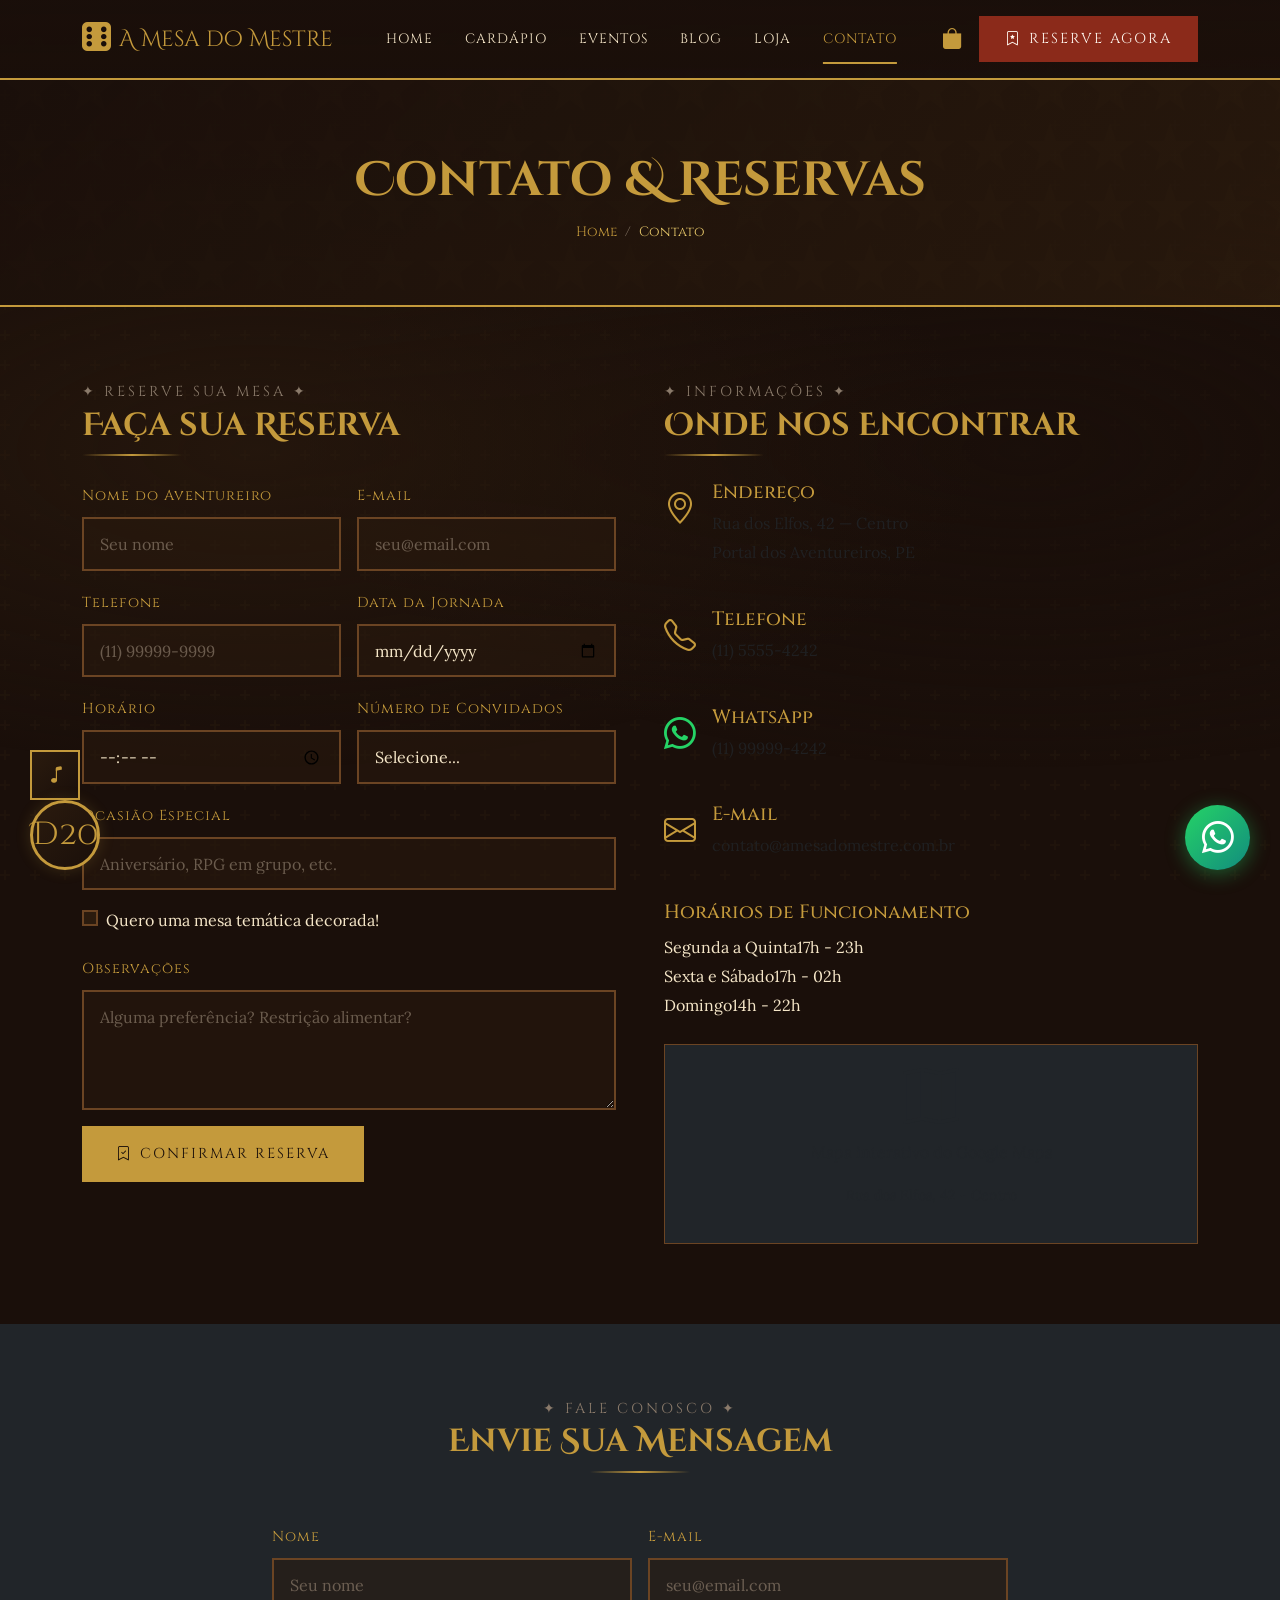
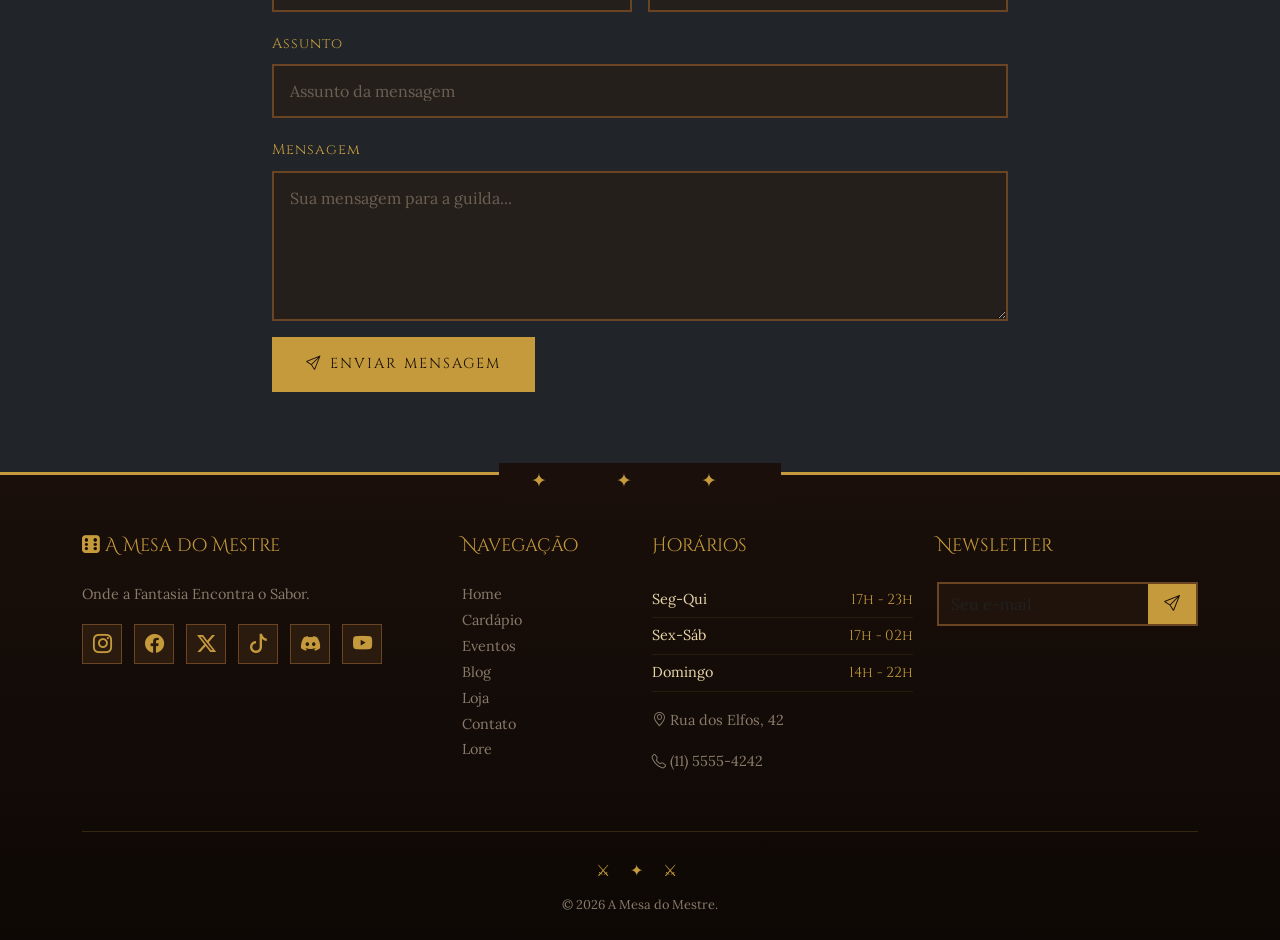
<file: a-mesa-do-mestre/contato.html>
<!DOCTYPE html>
<html lang="pt-BR">
<head>
  <meta charset="UTF-8">
  <meta name="viewport" content="width=device-width, initial-scale=1.0">
  <title>Contato — A Mesa do Mestre</title>
  <link rel="preconnect" href="https://fonts.googleapis.com">
  <link rel="preconnect" href="https://fonts.gstatic.com" crossorigin>
  <link href="https://fonts.googleapis.com/css2?family=Cinzel+Decorative:wght@400;700;900&family=Cinzel:wght@400;500;600;700&family=Lora:ital,wght@0,400;0,500;0,600;0,700;1,400;1,500&display=swap" rel="stylesheet">
  <link href="https://cdn.jsdelivr.net/npm/bootstrap@5.3.3/dist/css/bootstrap.min.css" rel="stylesheet">
  <link rel="stylesheet" href="https://cdn.jsdelivr.net/npm/bootstrap-icons@1.11.3/font/bootstrap-icons.min.css">
  <link rel="stylesheet" href="assets/css/style.css">
</head>
<body>

  <nav class="navbar navbar-expand-lg navbar-dark fixed-top">
    <div class="container">
      <a class="navbar-brand" href="index.html"><i class="bi bi-dice-6-fill"></i> A Mesa do Mestre</a>
      <button class="navbar-toggler" type="button" data-bs-toggle="collapse" data-bs-target="#navbarNav">
        <span class="navbar-toggler-icon"></span>
      </button>
      <div class="collapse navbar-collapse" id="navbarNav">
        <ul class="navbar-nav mx-auto">
          <li class="nav-item"><a class="nav-link" href="index.html">Home</a></li>
          <li class="nav-item"><a class="nav-link" href="cardapio.html">Cardápio</a></li>
          <li class="nav-item"><a class="nav-link" href="eventos.html">Eventos</a></li>
          <li class="nav-item"><a class="nav-link" href="blog.html">Blog</a></li>
          <li class="nav-item"><a class="nav-link" href="loja.html">Loja</a></li>
          <li class="nav-item"><a class="nav-link active" href="contato.html">Contato</a></li>
        </ul>
        <div class="d-flex align-items-center gap-2">
          <button class="cart-nav-btn position-relative" type="button" data-bs-toggle="offcanvas" data-bs-target="#cartOffcanvas">
            <i class="bi bi-bag-fill"></i>
            <span class="cart-count-badge" id="cartCount" style="display:none;">0</span>
          </button>
          <a href="contato.html" class="btn-medieval btn-medieval-red btn-navbar-reserva"><i class="bi bi-bookmark-star"></i> Reserve Agora</a>
        </div>
      </div>
    </div>
  </nav>

  <section class="page-header">
    <div class="container">
      <h1>Contato & Reservas</h1>
      <nav aria-label="breadcrumb">
        <ol class="breadcrumb">
          <li class="breadcrumb-item"><a href="index.html">Home</a></li>
          <li class="breadcrumb-item active">Contato</li>
        </ol>
      </nav>
    </div>
  </section>

  <section class="about-section">
    <div class="container">
      <div class="row g-5">
        <div class="col-lg-6">
          <div class="section-title text-start mb-4">
            <div class="section-rune">✦ Reserve Sua Mesa ✦</div>
            <h3>Faça sua Reserva</h3>
            <div class="section-divider" style="margin-left: 0;"></div>
          </div>

          <form class="form-medieval needs-validation" id="reservaForm" novalidate>
            <div class="row g-3">
              <div class="col-md-6">
                <label class="form-label">Nome do Aventureiro</label>
                <input type="text" class="form-control" placeholder="Seu nome" required>
                <div class="invalid-feedback">Informe seu nome.</div>
              </div>
              <div class="col-md-6">
                <label class="form-label">E-mail</label>
                <input type="email" class="form-control" placeholder="seu@email.com" required>
                <div class="invalid-feedback">Informe um e-mail válido.</div>
              </div>
              <div class="col-md-6">
                <label class="form-label">Telefone</label>
                <input type="tel" class="form-control phone-mask" placeholder="(11) 99999-9999" required>
                <div class="invalid-feedback">Informe seu telefone.</div>
              </div>
              <div class="col-md-6">
                <label class="form-label">Data da Jornada</label>
                <input type="date" class="form-control" id="reservaData" required>
                <div class="invalid-feedback">Selecione uma data.</div>
              </div>
              <div class="col-md-6">
                <label class="form-label">Horário</label>
                <input type="time" class="form-control" required>
                <div class="invalid-feedback">Selecione um horário.</div>
              </div>
              <div class="col-md-6">
                <label class="form-label">Número de Convidados</label>
                <select class="form-select" required>
                  <option value="">Selecione...</option>
                  <option>1</option><option>2</option><option>3</option><option>4</option>
                  <option>5</option><option>6</option><option>7</option><option>8</option>
                  <option>9</option><option>10</option>
                </select>
                <div class="invalid-feedback">Selecione o número.</div>
              </div>
              <div class="col-12">
                <label class="form-label">Ocasião Especial</label>
                <input type="text" class="form-control" placeholder="Aniversário, RPG em grupo, etc.">
              </div>
              <div class="col-12">
                <div class="form-check">
                  <input class="form-check-input" type="checkbox" id="mesaTematica">
                  <label class="form-check-label" for="mesaTematica">Quero uma mesa temática decorada!</label>
                </div>
              </div>
              <div class="col-12">
                <label class="form-label">Observações</label>
                <textarea class="form-control" rows="3" placeholder="Alguma preferência? Restrição alimentar?"></textarea>
              </div>
              <div class="col-12">
                <button class="btn-medieval btn-medieval-gold" type="submit">
                  <i class="bi bi-bookmark-check"></i> Confirmar Reserva
                </button>
              </div>
            </div>
          </form>
        </div>

        <div class="col-lg-6">
          <div class="section-title text-start mb-4">
            <div class="section-rune">✦ Informações ✦</div>
            <h3>Onde nos Encontrar</h3>
            <div class="section-divider" style="margin-left: 0;"></div>
          </div>

          <div class="d-flex mb-4">
            <i class="bi bi-geo-alt fs-2 me-3" style="color: var(--dourado);"></i>
            <div>
              <h5 class="mb-1">Endereço</h5>
              <p class="text-muted">Rua dos Elfos, 42 — Centro<br>Portal dos Aventureiros, PE</p>
            </div>
          </div>
          <div class="d-flex mb-4">
            <i class="bi bi-telephone fs-2 me-3" style="color: var(--dourado);"></i>
            <div>
              <h5 class="mb-1">Telefone</h5>
              <p class="text-muted">(11) 5555-4242</p>
            </div>
          </div>
          <div class="d-flex mb-4">
            <i class="bi bi-whatsapp fs-2 me-3" style="color: #25D366;"></i>
            <div>
              <h5 class="mb-1">WhatsApp</h5>
              <p class="text-muted">(11) 99999-4242</p>
            </div>
          </div>
          <div class="d-flex mb-4">
            <i class="bi bi-envelope fs-2 me-3" style="color: var(--dourado);"></i>
            <div>
              <h5 class="mb-1">E-mail</h5>
              <p class="text-muted">contato@amesadomestre.com.br</p>
            </div>
          </div>

          <div class="mt-4">
            <h5>Horários de Funcionamento</h5>
            <ul class="footer-hours list-unstyled">
              <li><span class="day">Segunda a Quinta</span><span class="time">17h - 23h</span></li>
              <li><span class="day">Sexta e Sábado</span><span class="time">17h - 02h</span></li>
              <li><span class="day">Domingo</span><span class="time">14h - 22h</span></li>
            </ul>
          </div>

          <div class="mt-4 p-3 bg-dark border" style="border-color: var(--marrom-claro) !important; min-height: 200px; display: flex; align-items: center; justify-content: center;">
            <div class="text-center text-muted">
              <i class="bi bi-map display-4 d-block mb-2"></i>
              <p>Mapa interativo do Google Maps</p>
              <p class="small">Rua dos Elfos, 42 - Centro</p>
            </div>
          </div>
        </div>
      </div>
    </div>
  </section>

  <section class="about-section bg-dark">
    <div class="container">
      <div class="section-title">
        <div class="section-rune">✦ Fale Conosco ✦</div>
        <h3>Envie Sua Mensagem</h3>
        <div class="section-divider"></div>
      </div>

      <div class="row justify-content-center">
        <div class="col-lg-8">
          <form class="form-medieval needs-validation" id="contatoForm" novalidate>
            <div class="row g-3">
              <div class="col-md-6">
                <label class="form-label">Nome</label>
                <input type="text" class="form-control" placeholder="Seu nome" required>
                <div class="invalid-feedback">Informe seu nome.</div>
              </div>
              <div class="col-md-6">
                <label class="form-label">E-mail</label>
                <input type="email" class="form-control" placeholder="seu@email.com" required>
                <div class="invalid-feedback">Informe um e-mail válido.</div>
              </div>
              <div class="col-12">
                <label class="form-label">Assunto</label>
                <input type="text" class="form-control" placeholder="Assunto da mensagem" required>
                <div class="invalid-feedback">Informe o assunto.</div>
              </div>
              <div class="col-12">
                <label class="form-label">Mensagem</label>
                <textarea class="form-control" rows="5" placeholder="Sua mensagem para a guilda..." required></textarea>
                <div class="invalid-feedback">Escreva sua mensagem.</div>
              </div>
              <div class="col-12">
                <button class="btn-medieval btn-medieval-gold" type="submit">
                  <i class="bi bi-send"></i> Enviar Mensagem
                </button>
              </div>
            </div>
          </form>
        </div>
      </div>
    </div>
  </section>

  <footer class="footer">
    <div class="container">
      <div class="row g-4">
        <div class="col-lg-4">
          <h5><i class="bi bi-dice-6-fill"></i> A Mesa do Mestre</h5>
          <p>Onde a Fantasia Encontra o Sabor.</p>
          <div class="footer-social">
            <a href="#"><i class="bi bi-instagram"></i></a>
            <a href="#"><i class="bi bi-facebook"></i></a>
            <a href="#"><i class="bi bi-twitter-x"></i></a>
            <a href="#"><i class="bi bi-tiktok"></i></a>
            <a href="#"><i class="bi bi-discord"></i></a>
            <a href="#"><i class="bi bi-youtube"></i></a>
          </div>
        </div>
        <div class="col-lg-2">
          <h5>Navegação</h5>
          <ul class="list-unstyled">
            <li><a href="index.html">Home</a></li>
            <li><a href="cardapio.html">Cardápio</a></li>
            <li><a href="eventos.html">Eventos</a></li>
            <li><a href="blog.html">Blog</a></li>
            <li><a href="loja.html">Loja</a></li>
            <li><a href="contato.html">Contato</a></li>
            <li><a href="lore.html">Lore</a></li>
          </ul>
        </div>
        <div class="col-lg-3">
          <h5>Horários</h5>
          <ul class="footer-hours list-unstyled">
            <li><span class="day">Seg-Qui</span><span class="time">17h - 23h</span></li>
            <li><span class="day">Sex-Sáb</span><span class="time">17h - 02h</span></li>
            <li><span class="day">Domingo</span><span class="time">14h - 22h</span></li>
          </ul>
          <p class="mt-2"><i class="bi bi-geo-alt"></i> Rua dos Elfos, 42</p>
          <p><i class="bi bi-telephone"></i> (11) 5555-4242</p>
        </div>
        <div class="col-lg-3">
          <h5>Newsletter</h5>
          <div class="footer-newsletter">
            <form id="newsletterForm2" class="input-group">
              <input type="email" class="form-control" placeholder="Seu e-mail" required>
              <button class="btn" type="submit"><i class="bi bi-send"></i></button>
            </form>
          </div>
        </div>
      </div>
      <div class="footer-bottom">
        <div class="footer-rune">⚔ ✦ ⚔</div>
        <p>&copy; 2026 A Mesa do Mestre.</p>
      </div>
    </div>
  </footer>

  <div class="offcanvas offcanvas-end cart-offcanvas" tabindex="-1" id="cartOffcanvas">
    <div class="offcanvas-header">
      <h5 class="offcanvas-title"><i class="bi bi-bag-fill"></i> Seu Inventário</h5>
      <button type="button" class="btn-close" data-bs-dismiss="offcanvas"></button>
    </div>
    <div class="offcanvas-body">
      <div id="cartEmpty" class="cart-empty"><i class="bi bi-backpack"></i><p>Inventário vazio.</p></div>
      <div id="cartItems"></div>
    </div>
    <div class="p-3 border-top" style="border-color: var(--marrom-claro) !important;">
      <div class="d-flex justify-content-between mb-2">
        <span class="total-label">Total:</span>
        <span class="total-value" id="cartTotal">0 PO</span>
      </div>
      <button class="btn-medieval btn-medieval-gold w-100 text-center" id="checkoutBtn"><i class="bi bi-coin"></i> Finalizar</button>
    </div>
  </div>

  <div id="xpContainer" class="xp-container">
    <div class="xp-card">
      <div class="xp-avatar"><i class="bi bi-person-fill"></i></div>
      <div class="xp-name">Aventureiro</div>
      <div class="xp-class" id="xpClass">Iniciante</div>
      <div class="xp-level" id="xpLevel">Nv. 1</div>
      <div class="xp-bar"><div class="xp-bar-fill" id="xpBarFill" style="width: 0%;"></div></div>
      <div class="text-center mt-1"><small id="xpBarText" style="color: var(--cinza); font-size: 0.7rem;">0 / 100 XP</small></div>
    </div>
  </div>

  <div class="dice-container">
    <div class="dice-button" id="diceButton">D20</div>
    <div class="dice-result" id="diceResult">20</div>
    <div class="dice-tooltip">Role Iniciativa!</div>
  </div>

  <div class="music-player">
    <div class="music-toggle" id="musicToggle"><i class="bi bi-music-note"></i></div>
  </div>

  <div class="whatsapp-float">
    <a href="https://wa.me/551155554242?text=Ol%C3%A1!%20Quero%20fazer%20uma%20reserva" target="_blank"><i class="bi bi-whatsapp"></i></a>
  </div>

  <script src="https://cdn.jsdelivr.net/npm/bootstrap@5.3.3/dist/js/bootstrap.bundle.min.js"></script>
  <script src="assets/js/main.js"></script>
</body>
</html>
</file>
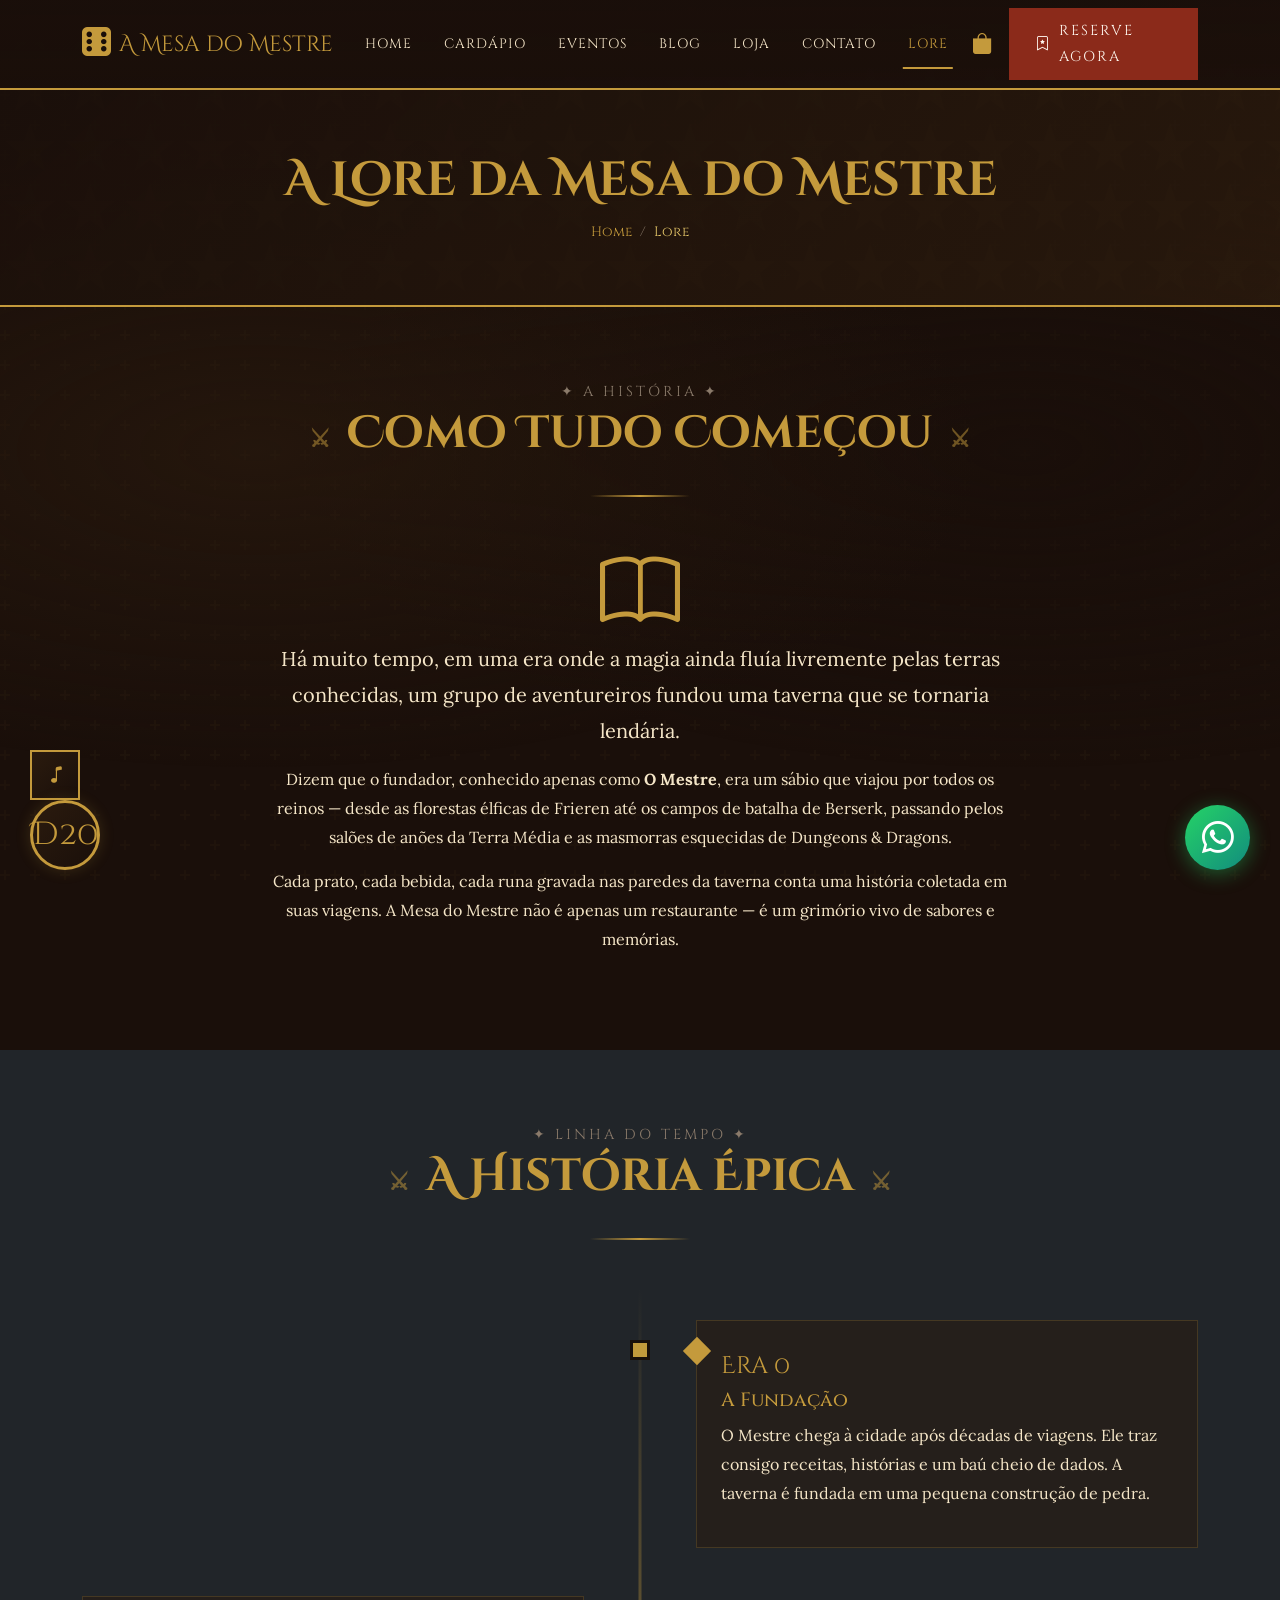
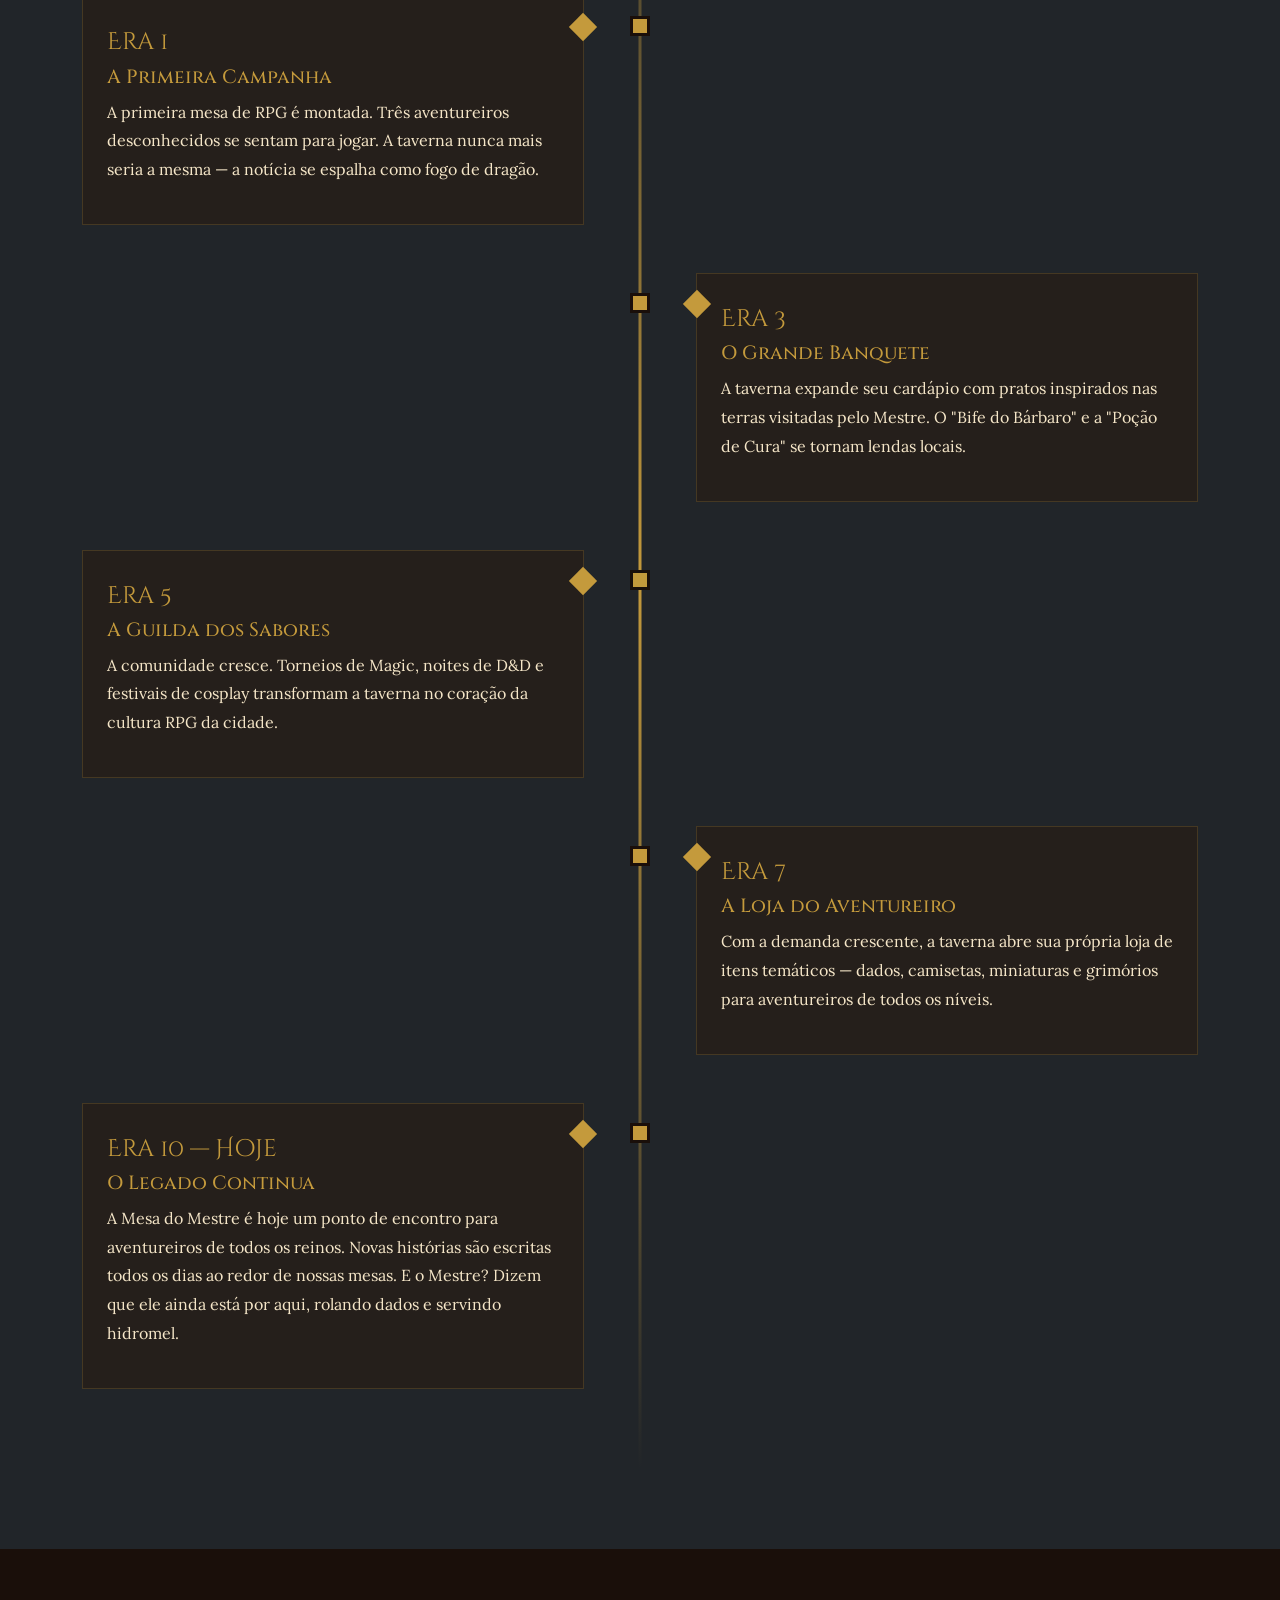
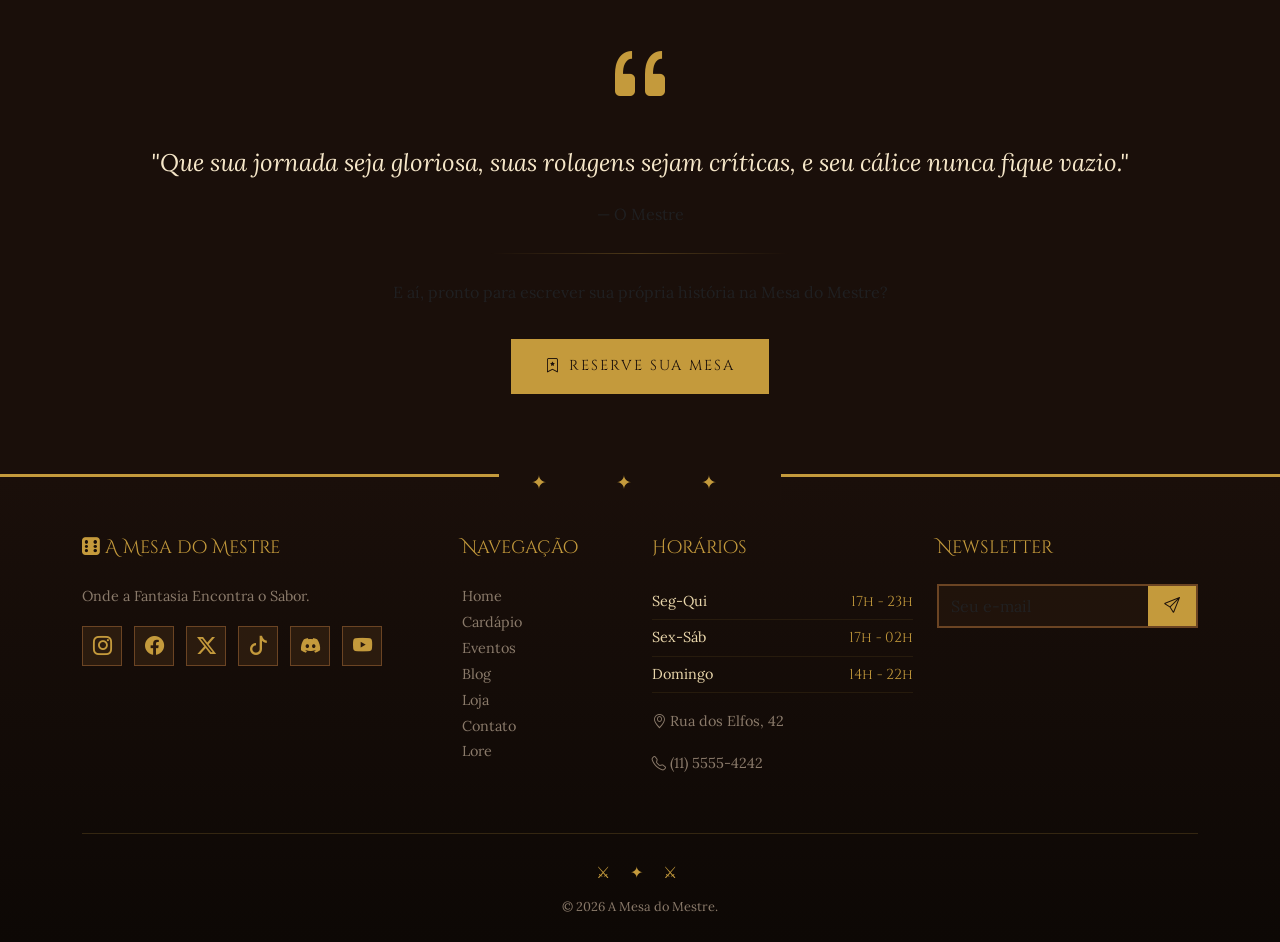
<file: a-mesa-do-mestre/lore.html>
<!DOCTYPE html>
<html lang="pt-BR">
<head>
  <meta charset="UTF-8">
  <meta name="viewport" content="width=device-width, initial-scale=1.0">
  <title>Lore — A Mesa do Mestre</title>
  <link rel="preconnect" href="https://fonts.googleapis.com">
  <link rel="preconnect" href="https://fonts.gstatic.com" crossorigin>
  <link href="https://fonts.googleapis.com/css2?family=Cinzel+Decorative:wght@400;700;900&family=Cinzel:wght@400;500;600;700&family=Lora:ital,wght@0,400;0,500;0,600;0,700;1,400;1,500&display=swap" rel="stylesheet">
  <link href="https://cdn.jsdelivr.net/npm/bootstrap@5.3.3/dist/css/bootstrap.min.css" rel="stylesheet">
  <link rel="stylesheet" href="https://cdn.jsdelivr.net/npm/bootstrap-icons@1.11.3/font/bootstrap-icons.min.css">
  <link rel="stylesheet" href="assets/css/style.css">
</head>
<body>

  <nav class="navbar navbar-expand-lg navbar-dark fixed-top">
    <div class="container">
      <a class="navbar-brand" href="index.html"><i class="bi bi-dice-6-fill"></i> A Mesa do Mestre</a>
      <button class="navbar-toggler" type="button" data-bs-toggle="collapse" data-bs-target="#navbarNav">
        <span class="navbar-toggler-icon"></span>
      </button>
      <div class="collapse navbar-collapse" id="navbarNav">
        <ul class="navbar-nav mx-auto">
          <li class="nav-item"><a class="nav-link" href="index.html">Home</a></li>
          <li class="nav-item"><a class="nav-link" href="cardapio.html">Cardápio</a></li>
          <li class="nav-item"><a class="nav-link" href="eventos.html">Eventos</a></li>
          <li class="nav-item"><a class="nav-link" href="blog.html">Blog</a></li>
          <li class="nav-item"><a class="nav-link" href="loja.html">Loja</a></li>
          <li class="nav-item"><a class="nav-link" href="contato.html">Contato</a></li>
          <li class="nav-item"><a class="nav-link active" href="lore.html">Lore</a></li>
        </ul>
        <div class="d-flex align-items-center gap-2">
          <button class="cart-nav-btn position-relative" type="button" data-bs-toggle="offcanvas" data-bs-target="#cartOffcanvas">
            <i class="bi bi-bag-fill"></i>
            <span class="cart-count-badge" id="cartCount" style="display:none;">0</span>
          </button>
          <a href="contato.html" class="btn-medieval btn-medieval-red btn-navbar-reserva"><i class="bi bi-bookmark-star"></i> Reserve Agora</a>
        </div>
      </div>
    </div>
  </nav>

  <section class="page-header">
    <div class="container">
      <h1>A Lore da Mesa do Mestre</h1>
      <nav aria-label="breadcrumb">
        <ol class="breadcrumb">
          <li class="breadcrumb-item"><a href="index.html">Home</a></li>
          <li class="breadcrumb-item active">Lore</li>
        </ol>
      </nav>
    </div>
  </section>

  <section class="about-section">
    <div class="container">
      <div class="section-title">
        <div class="section-rune">✦ A História ✦</div>
        <h2>Como Tudo Começou</h2>
        <div class="section-divider"></div>
      </div>
      <div class="row justify-content-center">
        <div class="col-lg-8 text-center">
          <i class="bi bi-book display-1 mb-3" style="color: var(--dourado);"></i>
          <p class="fs-5">Há muito tempo, em uma era onde a magia ainda fluía livremente pelas terras conhecidas, um grupo de aventureiros fundou uma taverna que se tornaria lendária.</p>
          <p>Dizem que o fundador, conhecido apenas como <strong>O Mestre</strong>, era um sábio que viajou por todos os reinos — desde as florestas élficas de Frieren até os campos de batalha de Berserk, passando pelos salões de anões da Terra Média e as masmorras esquecidas de Dungeons & Dragons.</p>
          <p>Cada prato, cada bebida, cada runa gravada nas paredes da taverna conta uma história coletada em suas viagens. A Mesa do Mestre não é apenas um restaurante — é um grimório vivo de sabores e memórias.</p>
        </div>
      </div>
    </div>
  </section>

  <section class="about-section bg-dark">
    <div class="container">
      <div class="section-title">
        <div class="section-rune">✦ Linha do Tempo ✦</div>
        <h2>A História Épica</h2>
        <div class="section-divider"></div>
      </div>

      <div class="lore-timeline">
        <div class="lore-item">
          <div class="lore-marker"></div>
          <div class="lore-content">
            <div class="lore-year">Era 0</div>
            <h5>A Fundação</h5>
            <p>O Mestre chega à cidade após décadas de viagens. Ele traz consigo receitas, histórias e um baú cheio de dados. A taverna é fundada em uma pequena construção de pedra.</p>
          </div>
        </div>
        <div class="lore-item">
          <div class="lore-marker"></div>
          <div class="lore-content">
            <div class="lore-year">Era 1</div>
            <h5>A Primeira Campanha</h5>
            <p>A primeira mesa de RPG é montada. Três aventureiros desconhecidos se sentam para jogar. A taverna nunca mais seria a mesma — a notícia se espalha como fogo de dragão.</p>
          </div>
        </div>
        <div class="lore-item">
          <div class="lore-marker"></div>
          <div class="lore-content">
            <div class="lore-year">Era 3</div>
            <h5>O Grande Banquete</h5>
            <p>A taverna expande seu cardápio com pratos inspirados nas terras visitadas pelo Mestre. O "Bife do Bárbaro" e a "Poção de Cura" se tornam lendas locais.</p>
          </div>
        </div>
        <div class="lore-item">
          <div class="lore-marker"></div>
          <div class="lore-content">
            <div class="lore-year">Era 5</div>
            <h5>A Guilda dos Sabores</h5>
            <p>A comunidade cresce. Torneios de Magic, noites de D&D e festivais de cosplay transformam a taverna no coração da cultura RPG da cidade.</p>
          </div>
        </div>
        <div class="lore-item">
          <div class="lore-marker"></div>
          <div class="lore-content">
            <div class="lore-year">Era 7</div>
            <h5>A Loja do Aventureiro</h5>
            <p>Com a demanda crescente, a taverna abre sua própria loja de itens temáticos — dados, camisetas, miniaturas e grimórios para aventureiros de todos os níveis.</p>
          </div>
        </div>
        <div class="lore-item">
          <div class="lore-marker"></div>
          <div class="lore-content">
            <div class="lore-year">Era 10 — Hoje</div>
            <h5>O Legado Continua</h5>
            <p>A Mesa do Mestre é hoje um ponto de encontro para aventureiros de todos os reinos. Novas histórias são escritas todos os dias ao redor de nossas mesas. E o Mestre? Dizem que ele ainda está por aqui, rolando dados e servindo hidromel.</p>
          </div>
        </div>
      </div>
    </div>
  </section>

  <section class="about-section text-center">
    <div class="container">
      <i class="bi bi-quote display-1" style="color: var(--dourado);"></i>
      <blockquote class="fs-4 fst-italic mt-3">
        "Que sua jornada seja gloriosa, suas rolagens sejam críticas, e seu cálice nunca fique vazio."
      </blockquote>
      <p class="text-muted">— O Mestre</p>
      <div class="section-divider-full my-4" style="max-width: 300px; margin: 0 auto;"></div>
      <p class="text-muted">E aí, pronto para escrever sua própria história na Mesa do Mestre?</p>
      <a href="contato.html" class="btn-medieval btn-medieval-gold mt-3"><i class="bi bi-bookmark-star"></i> Reserve Sua Mesa</a>
    </div>
  </section>

  <footer class="footer">
    <div class="container">
      <div class="row g-4">
        <div class="col-lg-4">
          <h5><i class="bi bi-dice-6-fill"></i> A Mesa do Mestre</h5>
          <p>Onde a Fantasia Encontra o Sabor.</p>
          <div class="footer-social">
            <a href="#"><i class="bi bi-instagram"></i></a>
            <a href="#"><i class="bi bi-facebook"></i></a>
            <a href="#"><i class="bi bi-twitter-x"></i></a>
            <a href="#"><i class="bi bi-tiktok"></i></a>
            <a href="#"><i class="bi bi-discord"></i></a>
            <a href="#"><i class="bi bi-youtube"></i></a>
          </div>
        </div>
        <div class="col-lg-2">
          <h5>Navegação</h5>
          <ul class="list-unstyled">
            <li><a href="index.html">Home</a></li>
            <li><a href="cardapio.html">Cardápio</a></li>
            <li><a href="eventos.html">Eventos</a></li>
            <li><a href="blog.html">Blog</a></li>
            <li><a href="loja.html">Loja</a></li>
            <li><a href="contato.html">Contato</a></li>
            <li><a href="lore.html">Lore</a></li>
          </ul>
        </div>
        <div class="col-lg-3">
          <h5>Horários</h5>
          <ul class="footer-hours list-unstyled">
            <li><span class="day">Seg-Qui</span><span class="time">17h - 23h</span></li>
            <li><span class="day">Sex-Sáb</span><span class="time">17h - 02h</span></li>
            <li><span class="day">Domingo</span><span class="time">14h - 22h</span></li>
          </ul>
          <p class="mt-2"><i class="bi bi-geo-alt"></i> Rua dos Elfos, 42</p>
          <p><i class="bi bi-telephone"></i> (11) 5555-4242</p>
        </div>
        <div class="col-lg-3">
          <h5>Newsletter</h5>
          <div class="footer-newsletter">
            <form id="newsletterForm2" class="input-group">
              <input type="email" class="form-control" placeholder="Seu e-mail" required>
              <button class="btn" type="submit"><i class="bi bi-send"></i></button>
            </form>
          </div>
        </div>
      </div>
      <div class="footer-bottom">
        <div class="footer-rune">⚔ ✦ ⚔</div>
        <p>&copy; 2026 A Mesa do Mestre.</p>
      </div>
    </div>
  </footer>

  <div class="offcanvas offcanvas-end cart-offcanvas" tabindex="-1" id="cartOffcanvas">
    <div class="offcanvas-header">
      <h5 class="offcanvas-title"><i class="bi bi-bag-fill"></i> Seu Inventário</h5>
      <button type="button" class="btn-close" data-bs-dismiss="offcanvas"></button>
    </div>
    <div class="offcanvas-body">
      <div id="cartEmpty" class="cart-empty"><i class="bi bi-backpack"></i><p>Inventário vazio.</p></div>
      <div id="cartItems"></div>
    </div>
    <div class="p-3 border-top" style="border-color: var(--marrom-claro) !important;">
      <div class="d-flex justify-content-between mb-2">
        <span class="total-label">Total:</span>
        <span class="total-value" id="cartTotal">0 PO</span>
      </div>
      <button class="btn-medieval btn-medieval-gold w-100 text-center" id="checkoutBtn"><i class="bi bi-coin"></i> Finalizar</button>
    </div>
  </div>

  <div id="xpContainer" class="xp-container">
    <div class="xp-card">
      <div class="xp-avatar"><i class="bi bi-person-fill"></i></div>
      <div class="xp-name">Aventureiro</div>
      <div class="xp-class" id="xpClass">Iniciante</div>
      <div class="xp-level" id="xpLevel">Nv. 1</div>
      <div class="xp-bar"><div class="xp-bar-fill" id="xpBarFill" style="width: 0%;"></div></div>
      <div class="text-center mt-1"><small id="xpBarText" style="color: var(--cinza); font-size: 0.7rem;">0 / 100 XP</small></div>
    </div>
  </div>

  <div class="dice-container">
    <div class="dice-button" id="diceButton">D20</div>
    <div class="dice-result" id="diceResult">20</div>
    <div class="dice-tooltip">Role Iniciativa!</div>
  </div>

  <div class="music-player">
    <div class="music-toggle" id="musicToggle"><i class="bi bi-music-note"></i></div>
  </div>

  <div class="whatsapp-float">
    <a href="https://wa.me/551155554242?text=Ol%C3%A1!%20Lore" target="_blank"><i class="bi bi-whatsapp"></i></a>
  </div>

  <script src="https://cdn.jsdelivr.net/npm/bootstrap@5.3.3/dist/js/bootstrap.bundle.min.js"></script>
  <script src="assets/js/main.js"></script>
</body>
</html>
</file>
<file: a-mesa-do-mestre/assets/css/style.css>
@import url('https://fonts.googleapis.com/css2?family=Cinzel+Decorative:wght@400;700;900&family=Cinzel:wght@400;500;600;700&family=Lora:ital,wght@0,400;0,500;0,600;0,700;1,400;1,500&display=swap');

:root {
  --marrom-escuro: #2B1B0E;
  --marrom-medio: #4A2F1A;
  --marrom-claro: #6B4423;
  --dourado: #C49A3C;
  --dourado-claro: #E8C96A;
  --dourado-escuro: #A67C2E;
  --pergaminho: #F5E6C8;
  --pergaminho-escuro: #E8D5AA;
  --preto: #1A0F0A;
  --vermelho: #8B2A1A;
  --vermelho-claro: #B84A2A;
  --verde-floresta: #2D5A3C;
  --verde-claro: #4A8C5E;
  --azul-mistico: #1A3A5C;
  --azul-claro: #3A6A8C;
  --branco: #FFF8F0;
  --cinza: #8A7A6A;
  --sombra: rgba(0, 0, 0, 0.4);
  --sombra-forte: rgba(0, 0, 0, 0.7);
  --glow-dourado: 0 0 20px rgba(196, 154, 60, 0.3);
  --fonte-titulo: 'Cinzel Decorative', serif;
  --fonte-subtitulo: 'Cinzel', serif;
  --fonte-corpo: 'Lora', serif;
  --transition: all 0.3s ease;
}

* {
  margin: 0;
  padding: 0;
  box-sizing: border-box;
}

html {
  scroll-behavior: smooth;
}

body {
  font-family: var(--fonte-corpo);
  background-color: var(--preto);
  color: var(--pergaminho);
  line-height: 1.8;
  overflow-x: hidden;
}

/* ===== SCROLLBAR ===== */
::-webkit-scrollbar { width: 10px; }
::-webkit-scrollbar-track { background: var(--preto); }
::-webkit-scrollbar-thumb { background: var(--marrom-claro); border-radius: 5px; }
::-webkit-scrollbar-thumb:hover { background: var(--dourado); }

/* ===== BACKGROUND TEXTURE ===== */
body::before {
  content: '';
  position: fixed;
  top: 0;
  left: 0;
  width: 100%;
  height: 100%;
  background-image:
    radial-gradient(ellipse at 20% 50%, rgba(43, 27, 14, 0.6) 0%, transparent 50%),
    radial-gradient(ellipse at 80% 50%, rgba(26, 15, 10, 0.8) 0%, transparent 50%),
    url("data:image/svg+xml,%3Csvg width='60' height='60' viewBox='0 0 60 60' xmlns='http://www.w3.org/2000/svg'%3E%3Cg fill='none' fill-rule='evenodd'%3E%3Cg fill='%23C49A3C' fill-opacity='0.03'%3E%3Cpath d='M36 34v-4h-2v4h-4v2h4v4h2v-4h4v-2h-4zm0-30V0h-2v4h-4v2h4v4h2V6h4V4h-4zM6 34v-4H4v4H0v2h4v4h2v-4h4v-2H6zM6 4V0H4v4H0v2h4v4h2V6h4V4H6z'/%3E%3C/g%3E%3C/g%3E%3C/svg%3E");
  pointer-events: none;
  z-index: 0;
}

/* ===== TYPOGRAPHY ===== */
h1, h2, h3, h4, h5, h6 {
  font-family: var(--fonte-titulo);
  color: var(--dourado);
  line-height: 1.3;
}

h1 { font-size: 3.5rem; font-weight: 700; }
h2 { font-size: 2.8rem; font-weight: 700; margin-bottom: 1.5rem; }
h3 { font-size: 2rem; font-weight: 700; }
h4 { font-size: 1.5rem; font-family: var(--fonte-subtitulo); font-weight: 600; }
h5 { font-size: 1.2rem; font-family: var(--fonte-subtitulo); }
h6 { font-size: 1rem; font-family: var(--fonte-subtitulo); }

p { margin-bottom: 1rem; }

a {
  color: var(--dourado);
  text-decoration: none;
  transition: var(--transition);
}
a:hover { color: var(--dourado-claro); text-decoration: none; }

/* ===== NAVBAR ===== */
.navbar {
  background: linear-gradient(180deg, rgba(26, 15, 10, 0.98) 0%, rgba(26, 15, 10, 0.9) 100%);
  border-bottom: 2px solid var(--dourado);
  padding: 0.5rem 0;
  transition: var(--transition);
  z-index: 1000;
}

.navbar.scrolled {
  background: rgba(26, 15, 10, 0.98);
  box-shadow: 0 4px 20px var(--sombra);
}

.navbar-brand {
  font-family: var(--fonte-titulo);
  font-size: 1.4rem;
  color: var(--dourado) !important;
  display: flex;
  align-items: center;
  gap: 0.5rem;
}

.navbar-brand i {
  font-size: 1.8rem;
  color: var(--dourado);
}

.navbar-nav .nav-link {
  font-family: var(--fonte-subtitulo);
  color: var(--pergaminho) !important;
  text-transform: uppercase;
  font-size: 0.85rem;
  letter-spacing: 1px;
  padding: 0.8rem 1rem !important;
  position: relative;
  transition: var(--transition);
}

.navbar-nav .nav-link::after {
  content: '';
  position: absolute;
  bottom: 0;
  left: 50%;
  transform: translateX(-50%);
  width: 0;
  height: 2px;
  background: var(--dourado);
  transition: var(--transition);
}

.navbar-nav .nav-link:hover::after,
.navbar-nav .nav-link.active::after {
  width: 70%;
}

.navbar-nav .nav-link:hover,
.navbar-nav .nav-link.active {
  color: var(--dourado) !important;
}

.btn-navbar-reserva {
  background: linear-gradient(135deg, var(--vermelho), var(--vermelho-claro));
  color: var(--branco) !important;
  border: 2px solid var(--dourado);
  padding: 0.5rem 1.5rem !important;
  border-radius: 0;
  font-family: var(--fonte-subtitulo);
  text-transform: uppercase;
  letter-spacing: 1px;
  font-size: 0.8rem;
  transition: var(--transition);
}

.btn-navbar-reserva:hover {
  background: linear-gradient(135deg, var(--vermelho-claro), var(--vermelho));
  box-shadow: var(--glow-dourado);
  transform: translateY(-2px);
}

.navbar-toggler {
  border-color: var(--dourado);
  color: var(--dourado);
}

.navbar-toggler-icon {
  background-image: url("data:image/svg+xml,%3csvg xmlns='http://www.w3.org/2000/svg' viewBox='0 0 30 30'%3e%3cpath stroke='%23C49A3C' stroke-linecap='round' stroke-miterlimit='10' stroke-width='2' d='M4 7h22M4 15h22M4 23h22'/%3e%3c/svg%3e");
}

/* ===== WELCOME MODAL ===== */
.welcome-modal-content {
  background: linear-gradient(135deg, var(--marrom-escuro), var(--preto));
  border: 3px solid var(--dourado);
  border-radius: 0;
  color: var(--pergaminho);
}

.welcome-modal-content .btn-close {
  filter: invert(1);
}

.welcome-scroll {
  background: var(--pergaminho);
  color: var(--preto);
  padding: 2rem;
  position: relative;
  border-left: 4px solid var(--dourado);
  border-right: 4px solid var(--dourado);
}

.welcome-scroll h2 {
  color: var(--marrom-escuro);
  font-size: 2rem;
}

.welcome-scroll p {
  font-style: italic;
  font-size: 1.1rem;
}

/* ===== D20 DICE ===== */
.dice-container {
  position: fixed;
  bottom: 30px;
  left: 30px;
  z-index: 999;
  cursor: pointer;
}

.dice-button {
  width: 70px;
  height: 70px;
  background: linear-gradient(135deg, var(--marrom-escuro), var(--preto));
  border: 3px solid var(--dourado);
  border-radius: 50%;
  display: flex;
  align-items: center;
  justify-content: center;
  font-size: 2rem;
  font-family: var(--fonte-titulo);
  color: var(--dourado);
  cursor: pointer;
  transition: var(--transition);
  box-shadow: 0 0 15px rgba(196, 154, 60, 0.2);
  position: relative;
  user-select: none;
}

.dice-button:hover {
  transform: scale(1.1) rotate(20deg);
  box-shadow: 0 0 30px rgba(196, 154, 60, 0.5);
}

.dice-button.rolling {
  animation: diceRoll 0.6s ease-in-out;
}

@keyframes diceRoll {
  0% { transform: rotate(0deg) scale(1); }
  25% { transform: rotate(90deg) scale(1.2); }
  50% { transform: rotate(180deg) scale(1); }
  75% { transform: rotate(270deg) scale(1.2); }
  100% { transform: rotate(360deg) scale(1); }
}

.dice-result {
  position: absolute;
  top: -60px;
  left: 50%;
  transform: translateX(-50%);
  background: var(--dourado);
  color: var(--preto);
  font-family: var(--fonte-titulo);
  font-size: 2.5rem;
  font-weight: 900;
  padding: 0.5rem 1rem;
  border: 3px solid var(--preto);
  opacity: 0;
  transition: var(--transition);
  white-space: nowrap;
}

.dice-result.show {
  opacity: 1;
  top: -80px;
}

.dice-tooltip {
  position: absolute;
  bottom: -30px;
  left: 50%;
  transform: translateX(-50%);
  font-family: var(--fonte-corpo);
  font-size: 0.7rem;
  color: var(--cinza);
  white-space: nowrap;
  opacity: 0;
  transition: var(--transition);
}

.dice-container:hover .dice-tooltip {
  opacity: 1;
}

/* ===== WHATSAPP FLOATING ===== */
.whatsapp-float {
  position: fixed;
  bottom: 30px;
  right: 30px;
  z-index: 999;
}

.whatsapp-float a {
  display: flex;
  align-items: center;
  justify-content: center;
  width: 65px;
  height: 65px;
  background: linear-gradient(135deg, #25D366, #128C7E);
  color: white;
  border-radius: 50%;
  font-size: 2rem;
  box-shadow: 0 4px 20px rgba(37, 211, 102, 0.4);
  transition: var(--transition);
}

.whatsapp-float a:hover {
  transform: scale(1.1);
  box-shadow: 0 6px 30px rgba(37, 211, 102, 0.6);
  color: white;
}

/* ===== HERO SECTION ===== */
.hero-section {
  position: relative;
  min-height: 100vh;
  display: flex;
  align-items: center;
  justify-content: center;
  text-align: center;
  padding: 120px 0 80px;
  overflow: hidden;
}

.hero-section::before {
  content: '';
  position: absolute;
  top: 0;
  left: 0;
  width: 100%;
  height: 100%;
  background:
    linear-gradient(135deg, rgba(26, 15, 10, 0.85) 0%, rgba(43, 27, 14, 0.7) 50%, rgba(26, 15, 10, 0.85) 100%),
    url('data:image/svg+xml,%3Csvg xmlns="http://www.w3.org/2000/svg" width="100" height="100" viewBox="0 0 100 100"%3E%3Cpath d="M50 5 L61 35 L95 35 L68 57 L79 90 L50 70 L21 90 L32 57 L5 35 L39 35 Z" fill="%23C49A3C" fill-opacity="0.05"/%3E%3C/svg%3E') repeat;
  z-index: 1;
}

.hero-section .hero-particles {
  position: absolute;
  top: 0;
  left: 0;
  width: 100%;
  height: 100%;
  z-index: 1;
  overflow: hidden;
}

.hero-particles span {
  position: absolute;
  display: block;
  width: 3px;
  height: 3px;
  background: var(--dourado);
  border-radius: 50%;
  box-shadow: 0 0 6px var(--dourado);
  animation: floatParticle 15s infinite;
  opacity: 0;
}

@keyframes floatParticle {
  0% { transform: translateY(100vh) rotate(0deg); opacity: 0; }
  10% { opacity: 1; }
  90% { opacity: 1; }
  100% { transform: translateY(-10vh) rotate(720deg); opacity: 0; }
}

.hero-section .hero-content {
  position: relative;
  z-index: 2;
}

.hero-section .hero-rune-divider {
  font-size: 2rem;
  color: var(--dourado);
  margin: 1rem 0;
  letter-spacing: 1rem;
}

.hero-section h1 {
  font-size: 4.5rem;
  text-shadow: 0 0 30px rgba(196, 154, 60, 0.3);
  margin-bottom: 0.5rem;
  animation: fadeInUp 1s ease;
}

.hero-section .hero-subtitle {
  font-family: var(--fonte-subtitulo);
  font-size: 1.3rem;
  color: var(--dourado-claro);
  letter-spacing: 4px;
  text-transform: uppercase;
  margin-bottom: 1.5rem;
  animation: fadeInUp 1s ease 0.2s both;
}

.hero-section .hero-description {
  font-size: 1.2rem;
  color: var(--pergaminho-escuro);
  max-width: 600px;
  margin: 0 auto 2rem;
  animation: fadeInUp 1s ease 0.4s both;
}

.hero-section .hero-buttons {
  display: flex;
  gap: 1rem;
  justify-content: center;
  flex-wrap: wrap;
  animation: fadeInUp 1s ease 0.6s both;
}

.hero-section .hero-scroll-indicator {
  position: absolute;
  bottom: 30px;
  left: 50%;
  transform: translateX(-50%);
  z-index: 2;
  animation: bounceDown 2s infinite;
  color: var(--dourado);
  font-size: 1.5rem;
  cursor: pointer;
}

@keyframes bounceDown {
  0%, 20%, 50%, 80%, 100% { transform: translateX(-50%) translateY(0); }
  40% { transform: translateX(-50%) translateY(-10px); }
  60% { transform: translateX(-50%) translateY(-5px); }
}

@keyframes fadeInUp {
  from { opacity: 0; transform: translateY(30px); }
  to { opacity: 1; transform: translateY(0); }
}

/* ===== SECTION TITLES ===== */
.section-title {
  text-align: center;
  margin-bottom: 3rem;
  position: relative;
}

.section-title h2 {
  display: inline-block;
  position: relative;
  padding: 0 2rem;
}

.section-title h2::before,
.section-title h2::after {
  content: '⚔';
  font-size: 1.5rem;
  margin: 0 1rem;
  opacity: 0.5;
}

.section-title .section-rune {
  font-family: var(--fonte-subtitulo);
  color: var(--cinza);
  font-size: 0.9rem;
  letter-spacing: 3px;
  text-transform: uppercase;
  margin-top: -0.5rem;
}

.section-title .section-divider {
  width: 100px;
  height: 2px;
  background: linear-gradient(90deg, transparent, var(--dourado), transparent);
  margin: 0.5rem auto;
}

/* ===== BUTTONS ===== */
.btn-medieval {
  display: inline-flex;
  align-items: center;
  gap: 0.5rem;
  padding: 0.8rem 2rem;
  font-family: var(--fonte-subtitulo);
  font-size: 0.9rem;
  text-transform: uppercase;
  letter-spacing: 2px;
  border: 2px solid var(--dourado);
  background: transparent;
  color: var(--dourado);
  transition: var(--transition);
  cursor: pointer;
  position: relative;
  overflow: hidden;
}

.btn-medieval::before {
  content: '';
  position: absolute;
  top: 0;
  left: -100%;
  width: 100%;
  height: 100%;
  background: linear-gradient(90deg, transparent, rgba(196, 154, 60, 0.1), transparent);
  transition: var(--transition);
}

.btn-medieval:hover::before {
  left: 100%;
}

.btn-medieval:hover {
  background: var(--dourado);
  color: var(--preto);
  transform: translateY(-3px);
  box-shadow: 0 5px 20px rgba(196, 154, 60, 0.4);
}

.btn-medieval-gold {
  background: var(--dourado);
  color: var(--preto);
  border-color: var(--dourado);
}

.btn-medieval-gold:hover {
  background: var(--dourado-claro);
  color: var(--preto);
  border-color: var(--dourado-claro);
}

.btn-medieval-red {
  background: var(--vermelho);
  color: var(--branco);
  border-color: var(--vermelho);
}

.btn-medieval-red:hover {
  background: var(--vermelho-claro);
  color: var(--branco);
  border-color: var(--vermelho-claro);
}

.btn-medieval-sm {
  padding: 0.5rem 1.2rem;
  font-size: 0.75rem;
}

/* ===== PAGE HEADER ===== */
.page-header {
  position: relative;
  padding: 150px 0 60px;
  text-align: center;
  background:
    linear-gradient(135deg, rgba(26, 15, 10, 0.9), rgba(43, 27, 14, 0.8)),
    url('data:image/svg+xml,%3Csvg xmlns="http://www.w3.org/2000/svg" width="60" height="60" viewBox="0 0 60 60"%3E%3Cpath d="M30 3 L36 21 L55 21 L40 33 L45 51 L30 40 L15 51 L20 33 L5 21 L24 21 Z" fill="%23C49A3C" fill-opacity="0.05"/%3E%3C/svg%3E') repeat;
  border-bottom: 2px solid var(--dourado);
}

.page-header h1 {
  font-size: 3rem;
  margin-bottom: 0.5rem;
}

.page-header .breadcrumb {
  background: transparent;
  justify-content: center;
  margin: 0;
  font-family: var(--fonte-subtitulo);
  font-size: 0.85rem;
}

.page-header .breadcrumb-item { color: var(--cinza); }
.page-header .breadcrumb-item a { color: var(--dourado); }
.page-header .breadcrumb-item.active { color: var(--dourado-claro); }
.page-header .breadcrumb-item + .breadcrumb-item::before { color: var(--cinza); }

/* ======= CARDS ====== */
.card-medieval {
  background: linear-gradient(135deg, var(--marrom-escuro), rgba(43, 27, 14, 0.8));
  border: 2px solid var(--marrom-claro);
  border-radius: 0;
  transition: var(--transition);
  overflow: hidden;
  position: relative;
}

.card-medieval::before {
  content: '';
  position: absolute;
  top: -2px;
  left: -2px;
  right: -2px;
  bottom: -2px;
  border: 1px solid var(--dourado);
  opacity: 0;
  transition: var(--transition);
  pointer-events: none;
}

.card-medieval:hover::before {
  opacity: 1;
}

.card-medieval:hover {
  border-color: var(--dourado);
  transform: translateY(-5px);
  box-shadow: 0 10px 30px var(--sombra);
}

.card-medieval .card-img-top {
  border-radius: 0;
  height: 220px;
  object-fit: cover;
}

.card-medieval .card-body {
  padding: 1.5rem;
}

.card-medieval .card-title {
  font-family: var(--fonte-subtitulo);
  color: var(--dourado);
  font-size: 1.2rem;
  font-weight: 700;
}

.card-medieval .card-text {
  color: var(--pergaminho-escuro);
  font-size: 0.95rem;
}

.card-medieval .card-price {
  font-family: var(--fonte-titulo);
  color: var(--dourado-claro);
  font-size: 1.4rem;
  font-weight: 700;
}

.card-medieval .card-category {
  position: absolute;
  top: 10px;
  right: 10px;
  background: var(--dourado);
  color: var(--preto);
  padding: 0.3rem 0.8rem;
  font-family: var(--fonte-subtitulo);
  font-size: 0.7rem;
  text-transform: uppercase;
  letter-spacing: 1px;
}

/* ===== ABOUT SECTION ===== */
.about-section {
  padding: 80px 0;
  position: relative;
}

.about-section .about-icon {
  font-size: 2.5rem;
  color: var(--dourado);
  margin-bottom: 1rem;
}

.about-section .about-pilar {
  text-align: center;
  padding: 2rem;
  border: 1px solid rgba(196, 154, 60, 0.2);
  transition: var(--transition);
}

.about-section .about-pilar:hover {
  border-color: var(--dourado);
  background: rgba(196, 154, 60, 0.05);
}

/* ===== MENU TABS ===== */
.menu-tabs {
  border-bottom: 2px solid var(--marrom-claro);
  margin-bottom: 2rem;
}

.menu-tabs .nav-link {
  font-family: var(--fonte-subtitulo);
  color: var(--cinza);
  border: none;
  padding: 1rem 1.5rem;
  text-transform: uppercase;
  font-size: 0.85rem;
  letter-spacing: 1px;
  position: relative;
  transition: var(--transition);
}

.menu-tabs .nav-link i {
  margin-right: 0.5rem;
}

.menu-tabs .nav-link::after {
  content: '';
  position: absolute;
  bottom: 0;
  left: 0;
  width: 100%;
  height: 3px;
  background: var(--dourado);
  transform: scaleX(0);
  transition: var(--transition);
}

.menu-tabs .nav-link:hover,
.menu-tabs .nav-link.active {
  color: var(--dourado);
  background: transparent;
}

.menu-tabs .nav-link.active::after {
  transform: scaleX(1);
}

/* ===== EVENT CARDS ===== */
.event-card {
  position: relative;
  overflow: hidden;
}

.event-card .event-date-badge {
  position: absolute;
  top: 15px;
  left: 15px;
  background: var(--vermelho);
  color: var(--branco);
  padding: 0.5rem 1rem;
  text-align: center;
  font-family: var(--fonte-titulo);
  z-index: 2;
}

.event-card .event-date-badge .day {
  font-size: 1.5rem;
  font-weight: 700;
  display: block;
  line-height: 1;
}

.event-card .event-date-badge .month {
  font-size: 0.7rem;
  text-transform: uppercase;
  letter-spacing: 1px;
}

.event-card .event-overlay {
  position: absolute;
  top: 0;
  left: 0;
  width: 100%;
  height: 100%;
  background: linear-gradient(to top, rgba(26, 15, 10, 0.9), transparent);
  z-index: 1;
}

/* ===== GALLERY ===== */
.gallery-grid {
  display: grid;
  grid-template-columns: repeat(3, 1fr);
  gap: 15px;
}

.gallery-grid .gallery-item {
  position: relative;
  overflow: hidden;
  cursor: pointer;
  aspect-ratio: 1;
  background: var(--marrom-medio);
  display: flex;
  align-items: center;
  justify-content: center;
}

.gallery-grid .gallery-item:hover {
  cursor: pointer;
}

.gallery-item img {
  width: 100%;
  height: 100%;
  object-fit: cover;
  transition: var(--transition);
}

.gallery-item:hover img {
  transform: scale(1.1);
}

.gallery-item .gallery-overlay {
  position: absolute;
  top: 0;
  left: 0;
  width: 100%;
  height: 100%;
  background: rgba(26, 15, 10, 0.7);
  display: flex;
  align-items: center;
  justify-content: center;
  opacity: 0;
  transition: var(--transition);
}

.gallery-item:hover .gallery-overlay {
  opacity: 1;
}

.gallery-overlay i {
  font-size: 2rem;
  color: var(--dourado);
}

.gallery-item.gallery-wide {
  grid-column: span 2;
  grid-row: span 2;
}

.gallery-item .gallery-placeholder {
  width: 100%;
  height: 100%;
  display: flex;
  flex-direction: column;
  align-items: center;
  justify-content: center;
  background: linear-gradient(135deg, var(--marrom-escuro), var(--preto));
  color: var(--cinza);
}

.gallery-placeholder i {
  font-size: 3rem;
  margin-bottom: 0.5rem;
  opacity: 0.5;
}

.gallery-placeholder span {
  font-family: var(--fonte-subtitulo);
  font-size: 0.8rem;
  text-transform: uppercase;
  letter-spacing: 1px;
}

/* Gallery Lightbox */
.lightbox {
  display: none;
  position: fixed;
  top: 0;
  left: 0;
  width: 100%;
  height: 100%;
  background: rgba(0, 0, 0, 0.95);
  z-index: 9999;
  align-items: center;
  justify-content: center;
}

.lightbox.show {
  display: flex;
}

.lightbox img {
  max-width: 90%;
  max-height: 90%;
  border: 3px solid var(--dourado);
}

.lightbox-close {
  position: absolute;
  top: 20px;
  right: 30px;
  color: var(--branco);
  font-size: 2.5rem;
  cursor: pointer;
  transition: var(--transition);
  background: none;
  border: none;
}

.lightbox-close:hover {
  color: var(--dourado);
  transform: rotate(90deg);
}

/* ===== BLOG CARDS ===== */
.blog-card .card-img-top {
  height: 250px;
}

.blog-card .blog-meta {
  font-family: var(--fonte-subtitulo);
  font-size: 0.8rem;
  color: var(--cinza);
  display: flex;
  gap: 1rem;
  margin-bottom: 0.5rem;
}

.blog-card .blog-meta i {
  margin-right: 0.3rem;
}

.blog-card .blog-tag {
  display: inline-block;
  background: rgba(196, 154, 60, 0.2);
  color: var(--dourado);
  padding: 0.2rem 0.8rem;
  font-family: var(--fonte-subtitulo);
  font-size: 0.7rem;
  text-transform: uppercase;
  letter-spacing: 1px;
  margin-bottom: 0.5rem;
}

/* ===== STORE ===== */
.store-card .store-badge {
  position: absolute;
  top: 10px;
  left: 10px;
  background: var(--verde-floresta);
  color: var(--branco);
  padding: 0.3rem 0.8rem;
  font-family: var(--fonte-subtitulo);
  font-size: 0.7rem;
  letter-spacing: 1px;
  text-transform: uppercase;
}

.store-card .card-img-top {
  height: 260px;
}

.store-card .store-price {
  font-family: var(--fonte-titulo);
  font-size: 1.6rem;
  color: var(--dourado);
}

.store-card .store-price small {
  font-size: 0.8rem;
  color: var(--cinza);
}

.store-card .btn-add-cart {
  width: 100%;
  padding: 0.7rem;
  background: transparent;
  border: 2px solid var(--dourado);
  color: var(--dourado);
  font-family: var(--fonte-subtitulo);
  text-transform: uppercase;
  letter-spacing: 1px;
  font-size: 0.8rem;
  transition: var(--transition);
  cursor: pointer;
}

.store-card .btn-add-cart:hover {
  background: var(--dourado);
  color: var(--preto);
}

.store-card .btn-add-cart.added {
  background: var(--verde-floresta);
  border-color: var(--verde-floresta);
  color: var(--branco);
}

/* ===== SHOPPING CART OFF CANVAS ===== */
.cart-offcanvas {
  background: var(--marrom-escuro) !important;
  color: var(--pergaminho);
  border-left: 3px solid var(--dourado) !important;
}

.cart-offcanvas .offcanvas-header {
  border-bottom: 2px solid var(--marrom-claro);
}

.cart-offcanvas .offcanvas-title {
  font-family: var(--fonte-titulo);
  color: var(--dourado);
}

.cart-offcanvas .btn-close {
  filter: invert(1);
}

.cart-item {
  display: flex;
  gap: 1rem;
  padding: 1rem 0;
  border-bottom: 1px solid rgba(196, 154, 60, 0.1);
}

.cart-item-img {
  width: 60px;
  height: 60px;
  background: var(--marrom-medio);
  display: flex;
  align-items: center;
  justify-content: center;
  font-size: 1.5rem;
  color: var(--dourado);
}

.cart-item-details {
  flex: 1;
}

.cart-item-name {
  font-family: var(--fonte-subtitulo);
  color: var(--dourado);
  font-size: 0.9rem;
}

.cart-item-price {
  color: var(--dourado-claro);
  font-size: 0.85rem;
}

.cart-item-qty {
  display: flex;
  align-items: center;
  gap: 0.5rem;
  margin-top: 0.3rem;
}

.cart-item-qty button {
  width: 25px;
  height: 25px;
  background: var(--marrom-medio);
  border: 1px solid var(--dourado);
  color: var(--dourado);
  display: flex;
  align-items: center;
  justify-content: center;
  cursor: pointer;
  font-size: 0.8rem;
  transition: var(--transition);
}

.cart-item-qty button:hover {
  background: var(--dourado);
  color: var(--preto);
}

.cart-item-qty span {
  min-width: 20px;
  text-align: center;
  font-family: var(--fonte-subtitulo);
}

.cart-item-remove {
  color: var(--vermelho-claro);
  cursor: pointer;
  font-size: 0.8rem;
  transition: var(--transition);
  background: none;
  border: none;
  padding: 0;
}

.cart-item-remove:hover {
  color: var(--vermelho);
}

.cart-total {
  padding: 1rem 0;
  border-top: 2px solid var(--dourado);
  margin-top: 1rem;
}

.cart-total .total-label {
  font-family: var(--fonte-subtitulo);
  font-size: 1.1rem;
}

.cart-total .total-value {
  font-family: var(--fonte-titulo);
  font-size: 1.8rem;
  color: var(--dourado);
}

.cart-empty {
  text-align: center;
  padding: 3rem 0;
  color: var(--cinza);
}

.cart-empty i {
  font-size: 3rem;
  margin-bottom: 1rem;
}

.cart-count-badge {
  position: absolute;
  top: -5px;
  right: -8px;
  background: var(--vermelho);
  color: var(--branco);
  width: 20px;
  height: 20px;
  font-size: 0.7rem;
  display: flex;
  align-items: center;
  justify-content: center;
  font-family: var(--fonte-subtitulo);
  font-weight: 700;
}

/* ===== TESTIMONIALS ===== */
.testimonial-card {
  text-align: center;
  padding: 2rem;
  background: rgba(43, 27, 14, 0.5);
  border: 1px solid rgba(196, 154, 60, 0.2);
  position: relative;
}

.testimonial-card::before {
  content: '"';
  font-family: var(--fonte-titulo);
  font-size: 4rem;
  color: var(--dourado);
  opacity: 0.3;
  position: absolute;
  top: -10px;
  left: 20px;
  line-height: 1;
}

.testimonial-card .testimonial-text {
  font-style: italic;
  font-size: 1.1rem;
  margin-bottom: 1rem;
}

.testimonial-card .testimonial-author {
  font-family: var(--fonte-subtitulo);
  color: var(--dourado);
  font-size: 0.9rem;
}

.testimonial-card .testimonial-role {
  color: var(--cinza);
  font-size: 0.8rem;
  text-transform: uppercase;
  letter-spacing: 1px;
}

.carousel-control-prev,
.carousel-control-next {
  width: 50px;
  height: 50px;
  background: var(--marrom-escuro);
  border: 2px solid var(--dourado);
  top: 50%;
  transform: translateY(-50%);
  opacity: 0.8;
}

.carousel-control-prev { left: -60px; }
.carousel-control-next { right: -60px; }

.carousel-indicators [data-bs-target] {
  width: 12px;
  height: 12px;
  border-radius: 0;
  background: var(--marrom-claro);
  border: 1px solid var(--dourado);
  opacity: 0.5;
}

.carousel-indicators .active {
  background: var(--dourado);
  opacity: 1;
}

/* ===== FORM STYLES ===== */
.form-medieval .form-label {
  font-family: var(--fonte-subtitulo);
  color: var(--dourado);
  font-size: 0.9rem;
  letter-spacing: 1px;
}

.form-medieval .form-control,
.form-medieval .form-select {
  background: rgba(43, 27, 14, 0.5);
  border: 2px solid var(--marrom-claro);
  border-radius: 0;
  color: var(--pergaminho);
  padding: 0.8rem 1rem;
  font-family: var(--fonte-corpo);
  transition: var(--transition);
}

.form-medieval .form-control:focus,
.form-medieval .form-select:focus {
  background: rgba(43, 27, 14, 0.8);
  border-color: var(--dourado);
  box-shadow: 0 0 15px rgba(196, 154, 60, 0.2);
  color: var(--pergaminho);
}

.form-medieval .form-control::placeholder {
  color: var(--cinza);
  opacity: 0.7;
}

.form-medieval textarea.form-control {
  min-height: 120px;
}

.form-medieval .form-check-input {
  background: var(--marrom-escuro);
  border: 2px solid var(--marrom-claro);
  border-radius: 0;
}

.form-medieval .form-check-input:checked {
  background-color: var(--dourado);
  border-color: var(--dourado);
}

.form-medieval .input-group-text {
  background: var(--marrom-medio);
  border: 2px solid var(--marrom-claro);
  border-radius: 0;
  color: var(--dourado);
}

.form-medieval .form-text {
  color: var(--cinza);
  font-style: italic;
}

.form-medieval .invalid-feedback {
  color: var(--vermelho-claro);
}

.form-medieval .was-validated .form-control:invalid,
.form-medieval .form-control.is-invalid {
  border-color: var(--vermelho-claro);
}

.form-medieval .was-validated .form-control:valid,
.form-medieval .form-control.is-valid {
  border-color: var(--verde-claro);
}

/* ===== FOOTER ===== */
.footer {
  background: linear-gradient(180deg, var(--preto), #0D0805);
  border-top: 3px solid var(--dourado);
  padding: 60px 0 0;
  position: relative;
}

.footer::before {
  content: '✦ ✦ ✦';
  position: absolute;
  top: -12px;
  left: 50%;
  transform: translateX(-50%);
  color: var(--dourado);
  font-size: 1.2rem;
  letter-spacing: 2rem;
  background: var(--preto);
  padding: 0 2rem;
}

.footer h5 {
  font-family: var(--fonte-titulo);
  color: var(--dourado);
  margin-bottom: 1.5rem;
  font-size: 1.1rem;
}

.footer p, .footer li {
  color: var(--cinza);
  font-size: 0.9rem;
}

.footer a {
  color: var(--cinza);
  transition: var(--transition);
}

.footer a:hover {
  color: var(--dourado);
  padding-left: 5px;
}

.footer .footer-social a {
  display: inline-flex;
  align-items: center;
  justify-content: center;
  width: 40px;
  height: 40px;
  background: var(--marrom-escuro);
  border: 1px solid var(--marrom-claro);
  color: var(--dourado);
  font-size: 1.2rem;
  transition: var(--transition);
  margin-right: 0.5rem;
}

.footer .footer-social a:hover {
  background: var(--dourado);
  color: var(--preto);
  border-color: var(--dourado);
  padding-left: 0;
}

.footer .footer-hours li {
  display: flex;
  justify-content: space-between;
  padding: 0.3rem 0;
  border-bottom: 1px solid rgba(196, 154, 60, 0.1);
}

.footer .footer-hours .day {
  color: var(--pergaminho-escuro);
}

.footer .footer-hours .time {
  color: var(--dourado);
  font-family: var(--fonte-subtitulo);
}

.footer .footer-newsletter .input-group {
  border: 2px solid var(--marrom-claro);
}

.footer .footer-newsletter .form-control {
  background: rgba(43, 27, 14, 0.5);
  border: none;
  color: var(--pergaminho);
  border-radius: 0;
}

.footer .footer-newsletter .form-control:focus {
  box-shadow: none;
  background: rgba(43, 27, 14, 0.8);
}

.footer .footer-newsletter .btn {
  background: var(--dourado);
  border: none;
  color: var(--preto);
  border-radius: 0;
  padding: 0.5rem 1rem;
  font-family: var(--fonte-subtitulo);
}

.footer .footer-bottom {
  border-top: 1px solid rgba(196, 154, 60, 0.2);
  padding: 1.5rem 0;
  margin-top: 40px;
  text-align: center;
}

.footer .footer-bottom p {
  margin: 0;
  font-size: 0.8rem;
}

.footer .footer-bottom .footer-rune {
  color: var(--dourado);
  letter-spacing: 0.5rem;
  margin-bottom: 0.5rem;
}

/* ===== QUIZ ===== */
.quiz-modal .modal-content {
  background: linear-gradient(135deg, var(--marrom-escuro), var(--preto));
  border: 3px solid var(--dourado);
  border-radius: 0;
  color: var(--pergaminho);
}

.quiz-modal .modal-header {
  border-bottom: 2px solid var(--marrom-claro);
}

.quiz-modal .modal-title {
  font-family: var(--fonte-titulo);
  color: var(--dourado);
}

.quiz-modal .btn-close {
  filter: invert(1);
}

.quiz-question {
  margin-bottom: 1.5rem;
}

.quiz-question h5 {
  font-family: var(--fonte-subtitulo);
  color: var(--dourado-claro);
  margin-bottom: 1rem;
}

.quiz-option {
  display: block;
  width: 100%;
  padding: 0.8rem 1rem;
  background: rgba(43, 27, 14, 0.5);
  border: 2px solid var(--marrom-claro);
  color: var(--pergaminho);
  cursor: pointer;
  transition: var(--transition);
  text-align: left;
  font-family: var(--fonte-corpo);
  margin-bottom: 0.5rem;
}

.quiz-option:hover {
  border-color: var(--dourado);
  background: rgba(196, 154, 60, 0.1);
}

.quiz-option.selected {
  border-color: var(--dourado);
  background: rgba(196, 154, 60, 0.2);
  color: var(--dourado);
}

.quiz-result {
  text-align: center;
  padding: 2rem;
}

.quiz-result .result-icon {
  font-size: 5rem;
  margin-bottom: 1rem;
}

.quiz-result .result-class {
  font-family: var(--fonte-titulo);
  font-size: 2rem;
  color: var(--dourado);
}

.quiz-result .result-desc {
  font-style: italic;
  color: var(--cinza);
}

/* ===== XP SYSTEM ===== */
.xp-container {
  position: fixed;
  top: 100px;
  right: 20px;
  z-index: 998;
  display: none;
}

.xp-container.show {
  display: block;
}

.xp-card {
  background: linear-gradient(135deg, var(--marrom-escuro), var(--preto));
  border: 2px solid var(--dourado);
  padding: 1rem;
  width: 200px;
  position: relative;
}

.xp-card .xp-avatar {
  width: 50px;
  height: 50px;
  background: var(--dourado);
  border-radius: 50%;
  display: flex;
  align-items: center;
  justify-content: center;
  font-size: 1.5rem;
  color: var(--preto);
  margin: 0 auto 0.5rem;
}

.xp-card .xp-name {
  font-family: var(--fonte-subtitulo);
  color: var(--dourado);
  text-align: center;
  font-size: 0.85rem;
}

.xp-card .xp-class {
  color: var(--cinza);
  text-align: center;
  font-size: 0.75rem;
  text-transform: uppercase;
  letter-spacing: 1px;
}

.xp-card .xp-level {
  text-align: center;
  font-family: var(--fonte-titulo);
  color: var(--dourado-claro);
  font-size: 1.2rem;
  margin: 0.5rem 0;
}

.xp-card .xp-bar {
  height: 8px;
  background: var(--marrom-medio);
  position: relative;
  overflow: hidden;
}

.xp-card .xp-bar::after {
  content: '';
  position: absolute;
  top: 0;
  left: 0;
  height: 100%;
  background: linear-gradient(90deg, var(--dourado-escuro), var(--dourado-claro));
  transition: width 1s ease;
}

.xp-bar-fill {
  height: 100%;
  background: linear-gradient(90deg, var(--dourado-escuro), var(--dourado-claro));
  transition: width 1s ease;
}

.xp-toast {
  position: fixed;
  top: 50%;
  left: 50%;
  transform: translate(-50%, -50%);
  background: linear-gradient(135deg, var(--dourado), var(--dourado-escuro));
  color: var(--preto);
  padding: 2rem;
  text-align: center;
  z-index: 9999;
  opacity: 0;
  transition: var(--transition);
  pointer-events: none;
  border: 3px solid var(--preto);
}

.xp-toast.show {
  opacity: 1;
  pointer-events: auto;
}

.xp-toast i {
  font-size: 3rem;
}

.xp-toast h3 {
  font-family: var(--fonte-titulo);
  margin: 0.5rem 0;
}

/* ===== PARALLAX ===== */
.parallax-section {
  position: relative;
  overflow: hidden;
  min-height: 400px;
  display: flex;
  align-items: center;
  background-attachment: fixed;
  background-position: center;
  background-size: cover;
}

.parallax-overlay {
  position: absolute;
  top: 0;
  left: 0;
  width: 100%;
  height: 100%;
  background: rgba(26, 15, 10, 0.7);
  z-index: 1;
}

.parallax-content {
  position: relative;
  z-index: 2;
  text-align: center;
  width: 100%;
}

/* ===== PAGE 404 ===== */
.page-404 {
  min-height: 80vh;
  display: flex;
  align-items: center;
  justify-content: center;
  text-align: center;
  padding: 100px 0;
}

.page-404 .error-code {
  font-family: var(--fonte-titulo);
  font-size: 10rem;
  color: var(--dourado);
  line-height: 1;
  text-shadow: 0 0 40px rgba(196, 154, 60, 0.3);
  margin-bottom: 1rem;
}

.page-404 .error-divider {
  width: 100px;
  height: 3px;
  background: var(--dourado);
  margin: 1rem auto;
}

/* ===== LORE PAGE ===== */
.lore-timeline {
  position: relative;
  padding: 2rem 0;
}

.lore-timeline::before {
  content: '';
  position: absolute;
  top: 0;
  left: 50%;
  transform: translateX(-50%);
  width: 3px;
  height: 100%;
  background: linear-gradient(180deg, transparent, var(--dourado), transparent);
}

.lore-item {
  display: flex;
  align-items: flex-start;
  margin-bottom: 3rem;
  position: relative;
}

.lore-item:nth-child(odd) {
  flex-direction: row-reverse;
}

.lore-item .lore-content {
  width: 45%;
  padding: 1.5rem;
  background: rgba(43, 27, 14, 0.5);
  border: 1px solid rgba(196, 154, 60, 0.2);
  position: relative;
}

.lore-item .lore-content::before {
  content: '';
  position: absolute;
  top: 20px;
  width: 20px;
  height: 20px;
  background: var(--dourado);
  transform: rotate(45deg);
}

.lore-item:nth-child(odd) .lore-content::before {
  left: -10px;
}

.lore-item:nth-child(even) .lore-content::before {
  right: -10px;
}

.lore-item .lore-marker {
  position: absolute;
  left: 50%;
  transform: translateX(-50%);
  width: 20px;
  height: 20px;
  background: var(--dourado);
  border: 3px solid var(--preto);
  border-radius: 0;
  z-index: 2;
  top: 20px;
}

.lore-item .lore-year {
  font-family: var(--fonte-titulo);
  color: var(--dourado);
  font-size: 1.5rem;
}

/* ===== MUSIC PLAYER ===== */
.music-player {
  position: fixed;
  bottom: 100px;
  left: 30px;
  z-index: 997;
}

.music-toggle {
  width: 50px;
  height: 50px;
  background: linear-gradient(135deg, var(--marrom-escuro), var(--preto));
  border: 2px solid var(--dourado);
  color: var(--dourado);
  font-size: 1.2rem;
  cursor: pointer;
  transition: var(--transition);
  display: flex;
  align-items: center;
  justify-content: center;
}

.music-toggle:hover {
  background: var(--dourado);
  color: var(--preto);
}

.music-toggle.playing {
  animation: musicPulse 2s infinite;
}

@keyframes musicPulse {
  0%, 100% { box-shadow: 0 0 10px rgba(196, 154, 60, 0.3); }
  50% { box-shadow: 0 0 25px rgba(196, 154, 60, 0.6); }
}

/* ===== EASTER EGG CLICK ===== */
.easter-egg-trigger {
  cursor: default;
}

.easter-egg-modal .modal-content {
  background: linear-gradient(135deg, var(--preto), var(--marrom-escuro));
  border: 3px solid var(--dourado);
  border-radius: 0;
  color: var(--pergaminho);
  text-align: center;
}

.easter-egg-modal .modal-body {
  padding: 3rem;
}

.easter-egg-modal .egg-icon {
  font-size: 4rem;
  color: var(--dourado);
  margin-bottom: 1rem;
}

/* ===== SCROLL ANIMATIONS ===== */
.animate-on-scroll {
  opacity: 0;
  transform: translateY(30px);
  transition: opacity 0.8s ease, transform 0.8s ease;
}

.animate-on-scroll.animated {
  opacity: 1;
  transform: translateY(0);
}

/* ===== CHECKOUT MODAL ===== */
.checkout-modal .modal-content {
  background: linear-gradient(135deg, var(--marrom-escuro), var(--preto));
  border: 3px solid var(--dourado);
  border-radius: 0;
  color: var(--pergaminho);
}

.checkout-modal .modal-header {
  border-bottom: 2px solid var(--marrom-claro);
}

.checkout-modal .modal-title {
  font-family: var(--fonte-titulo);
  color: var(--dourado);
}

.checkout-modal .btn-close {
  filter: invert(1);
}

/* ===== NEWSLETTER TOAST ===== */
.newsletter-toast {
  background: var(--marrom-escuro) !important;
  border: 2px solid var(--dourado) !important;
  border-radius: 0 !important;
  color: var(--pergaminho) !important;
}

.newsletter-toast .toast-header {
  background: var(--preto);
  color: var(--dourado);
  border-bottom: 1px solid var(--marrom-claro);
}

.newsletter-toast .btn-close {
  filter: invert(1);
}

/* ===== RESPONSIVE ===== */
@media (max-width: 1199.98px) {
  .carousel-control-prev { left: 0; }
  .carousel-control-next { right: 0; }
}

@media (max-width: 991.98px) {
  h1 { font-size: 2.8rem; }
  h2 { font-size: 2.2rem; }
  h3 { font-size: 1.6rem; }
  
  .hero-section h1 { font-size: 3rem; }
  .hero-section .hero-subtitle { font-size: 1rem; }
  
  .page-header h1 { font-size: 2.2rem; }
  
  .gallery-grid { grid-template-columns: repeat(2, 1fr); }
  
  .gallery-item.gallery-wide {
    grid-column: span 1;
    grid-row: span 1;
  }
  
  .lore-timeline::before { left: 30px; }
  .lore-item, .lore-item:nth-child(odd) { flex-direction: row; }
  .lore-item .lore-content { width: 80%; margin-left: 50px; }
  .lore-item .lore-marker { left: 30px; }
  .lore-item:nth-child(odd) .lore-content::before,
  .lore-item:nth-child(even) .lore-content::before { left: -10px; right: auto; }
  
  .navbar-nav .nav-link { padding: 0.5rem 1rem !important; }
  
  .dice-container { bottom: 100px; left: 15px; }
  .dice-button { width: 55px; height: 55px; font-size: 1.5rem; }
  
  .whatsapp-float { bottom: 100px; right: 15px; }
  .whatsapp-float a { width: 55px; height: 55px; font-size: 1.5rem; }
  
  .music-player { bottom: 170px; left: 15px; }
  .music-toggle { width: 45px; height: 45px; font-size: 1rem; }
}

@media (max-width: 767.98px) {
  h1 { font-size: 2.2rem; }
  h2 { font-size: 1.8rem; }
  
  .hero-section { min-height: 90vh; }
  .hero-section h1 { font-size: 2.2rem; }
  .hero-section .hero-subtitle { font-size: 0.85rem; letter-spacing: 2px; }
  .hero-section .hero-description { font-size: 1rem; }
  
  .page-header h1 { font-size: 1.8rem; }
  
  .gallery-grid { grid-template-columns: 1fr; }
  
  .about-section .about-pilar { margin-bottom: 1rem; }
  
  .card-medieval .card-img-top { height: 180px; }
  
  .music-player { bottom: 170px; left: 15px; }
  .music-toggle { width: 40px; height: 40px; font-size: 1rem; }
  
  .lore-item .lore-content { width: 75%; }
}

@media (max-width: 575.98px) {
  .container { padding-left: 20px; padding-right: 20px; }
  
  .hero-section h1 { font-size: 1.8rem; }
  .hero-section .hero-buttons { flex-direction: column; align-items: center; }
  
  .menu-tabs .nav-link { padding: 0.7rem 0.8rem; font-size: 0.75rem; }
  
  .section-title h2::before,
  .section-title h2::after { display: none; }
  
  .page-404 .error-code { font-size: 6rem; }
}

/* ===== CART BUTTON IN NAVBAR ===== */
.cart-nav-btn {
  position: relative;
  background: transparent;
  border: none;
  color: var(--dourado);
  font-size: 1.3rem;
  cursor: pointer;
  padding: 0.5rem;
  transition: var(--transition);
}

.cart-nav-btn:hover {
  color: var(--dourado-claro);
}

/* ===== BLOG POST MODAL ===== */
.blog-post-modal .modal-content {
  background: var(--marrom-escuro);
  border: 3px solid var(--dourado);
  border-radius: 0;
  color: var(--pergaminho);
}

.blog-post-modal .modal-header {
  border-bottom: 2px solid var(--marrom-claro);
}

.blog-post-modal .modal-title {
  font-family: var(--fonte-titulo);
  color: var(--dourado);
}

.blog-post-modal .btn-close {
  filter: invert(1);
}

.blog-post-modal .modal-body img {
  max-width: 100%;
}

/* ===== STORE QTY ===== */
.store-qty {
  display: flex;
  align-items: center;
  gap: 0.5rem;
  margin-bottom: 0.5rem;
}

.store-qty button {
  width: 30px;
  height: 30px;
  background: var(--marrom-medio);
  border: 1px solid var(--marrom-claro);
  color: var(--dourado);
  display: flex;
  align-items: center;
  justify-content: center;
  cursor: pointer;
  font-size: 0.9rem;
  transition: var(--transition);
  font-family: var(--fonte-subtitulo);
}

.store-qty button:hover {
  background: var(--dourado);
  color: var(--preto);
}

.store-qty-input {
  width: 50px;
  text-align: center;
  background: transparent;
  border: 1px solid var(--marrom-claro);
  color: var(--pergaminho);
  padding: 0.2rem;
  font-family: var(--fonte-subtitulo);
  -moz-appearance: textfield;
}

.store-qty-input::-webkit-inner-spin-button,
.store-qty-input::-webkit-outer-spin-button {
  -webkit-appearance: none;
  margin: 0;
}

.store-item-price {
  font-family: var(--fonte-titulo);
  color: var(--dourado);
  font-size: 1.1rem;
  white-space: nowrap;
}

/* ===== PAGINATION ===== */
.pagination .page-link {
  background: var(--marrom-escuro);
  border: 1px solid var(--marrom-claro);
  color: var(--pergaminho);
  font-family: var(--fonte-subtitulo);
  padding: 0.5rem 1rem;
  transition: var(--transition);
  border-radius: 0 !important;
}

.pagination .page-link:hover {
  background: var(--marrom-medio);
  color: var(--dourado);
  border-color: var(--dourado);
}

.pagination .page-item.active .page-link {
  background: var(--dourado);
  border-color: var(--dourado);
  color: var(--preto);
}

.pagination .page-item.disabled .page-link {
  background: var(--preto);
  color: var(--cinza);
  opacity: 0.5;
}

/* ===== STAR RATING ===== */
.star-rating {
  display: flex;
  gap: 0.3rem;
}

.star-rating i {
  color: var(--dourado);
  font-size: 0.9rem;
}

/* ===== SECTION DIVIDER ===== */
.section-divider-full {
  width: 100%;
  height: 1px;
  background: linear-gradient(90deg, transparent, var(--dourado), transparent);
  margin: 0 auto;
  opacity: 0.3;
}
</file>
